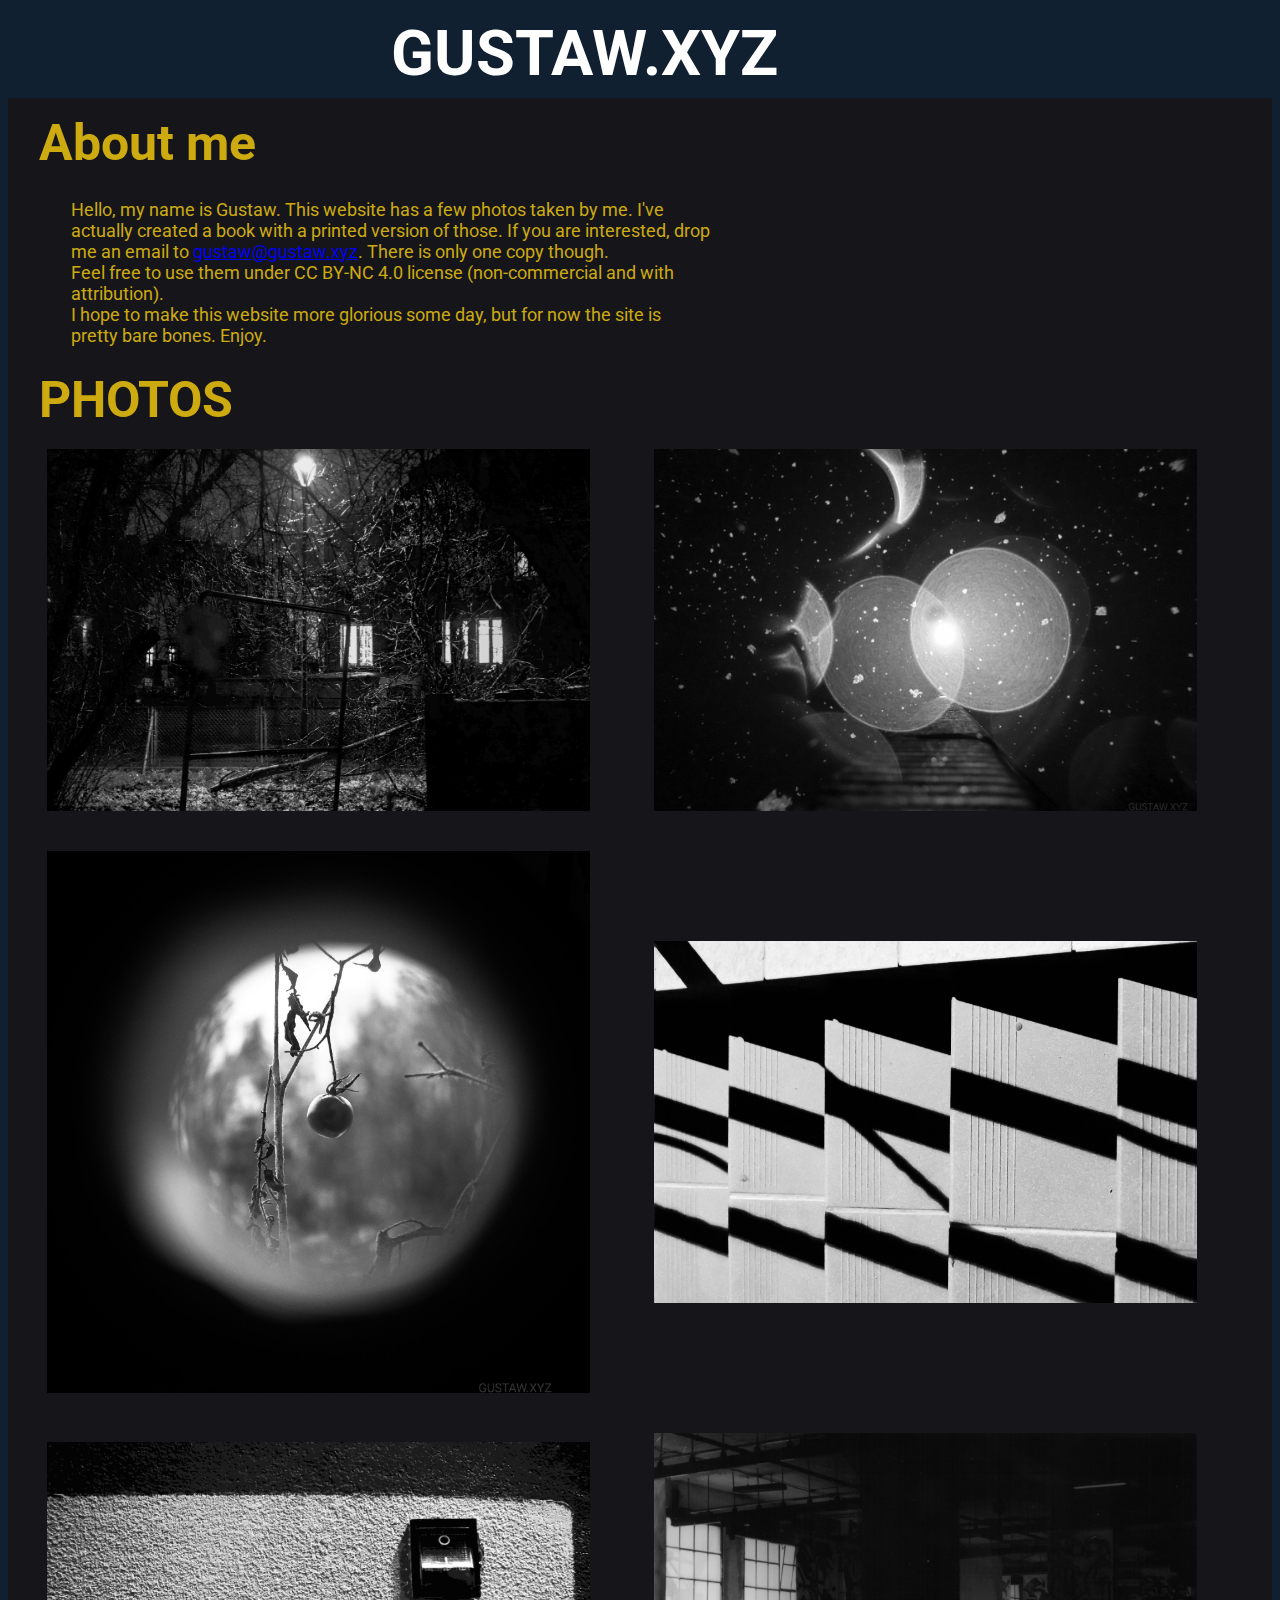
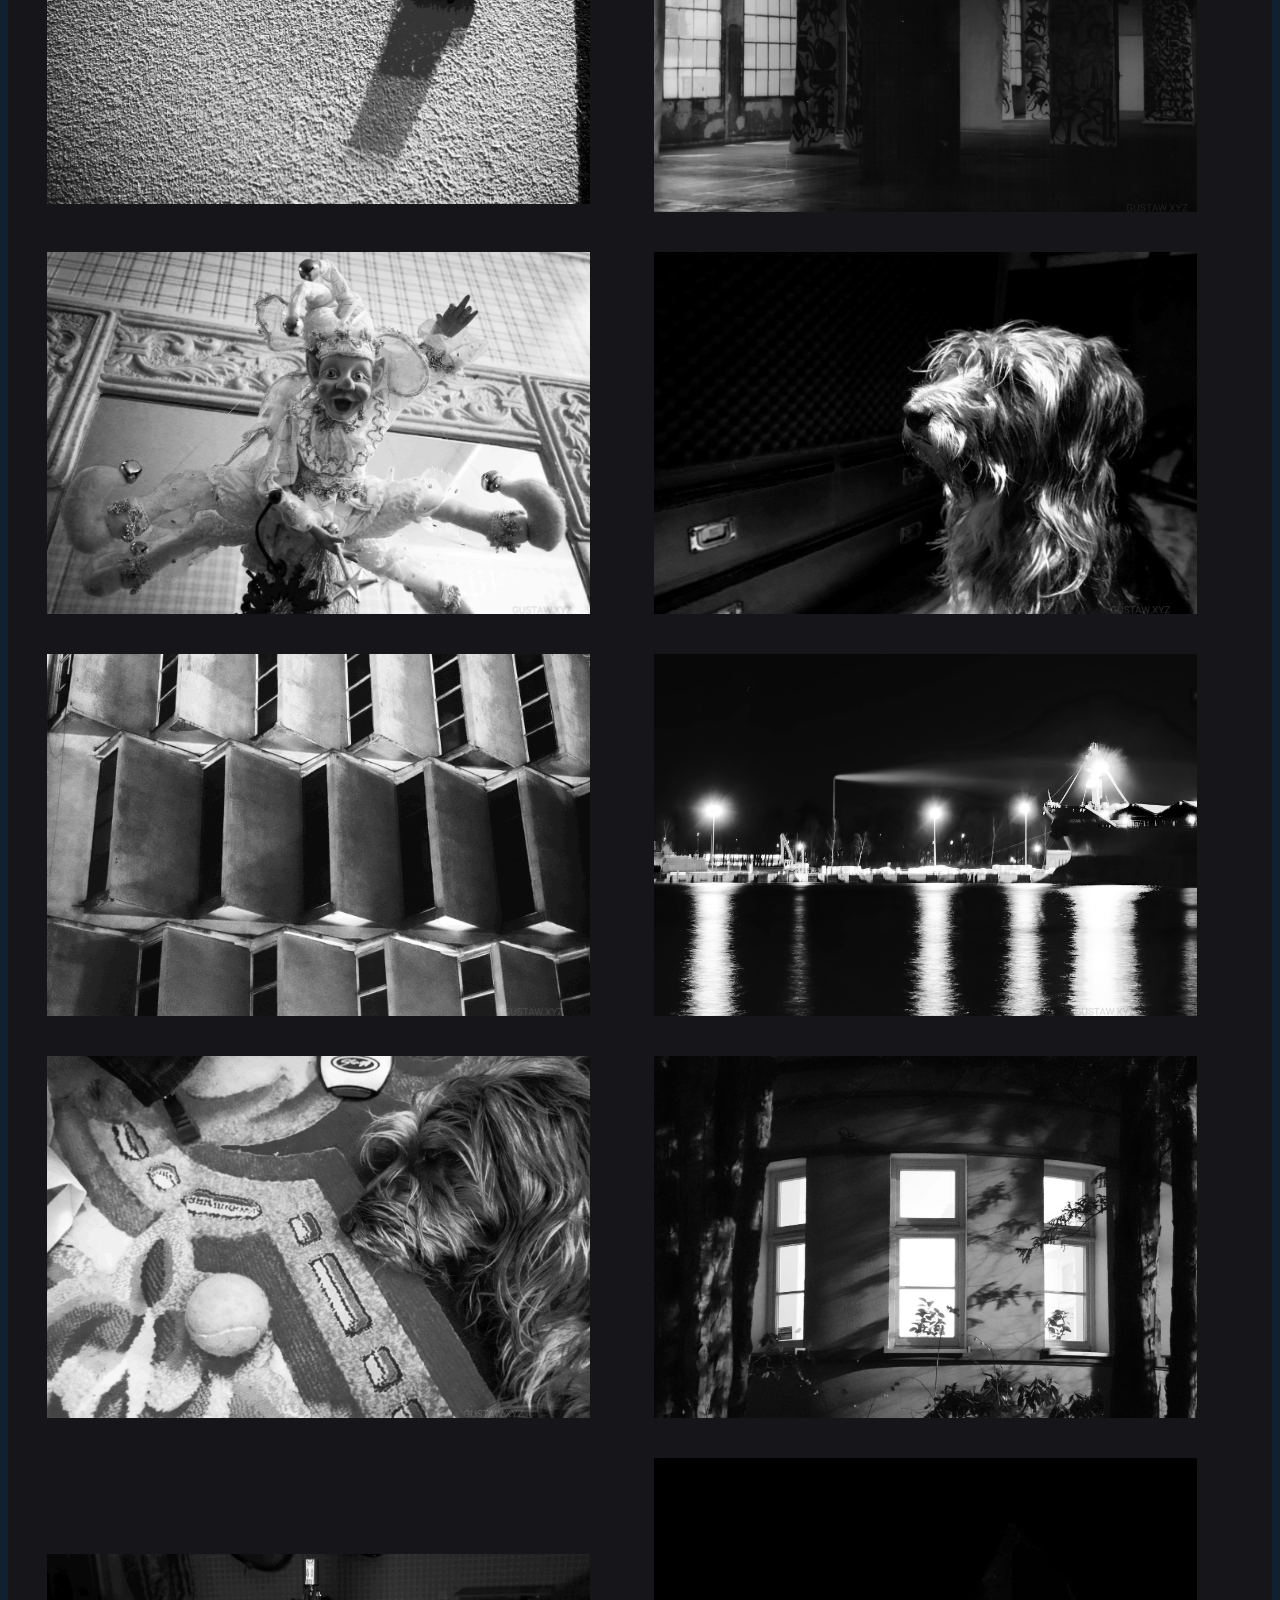
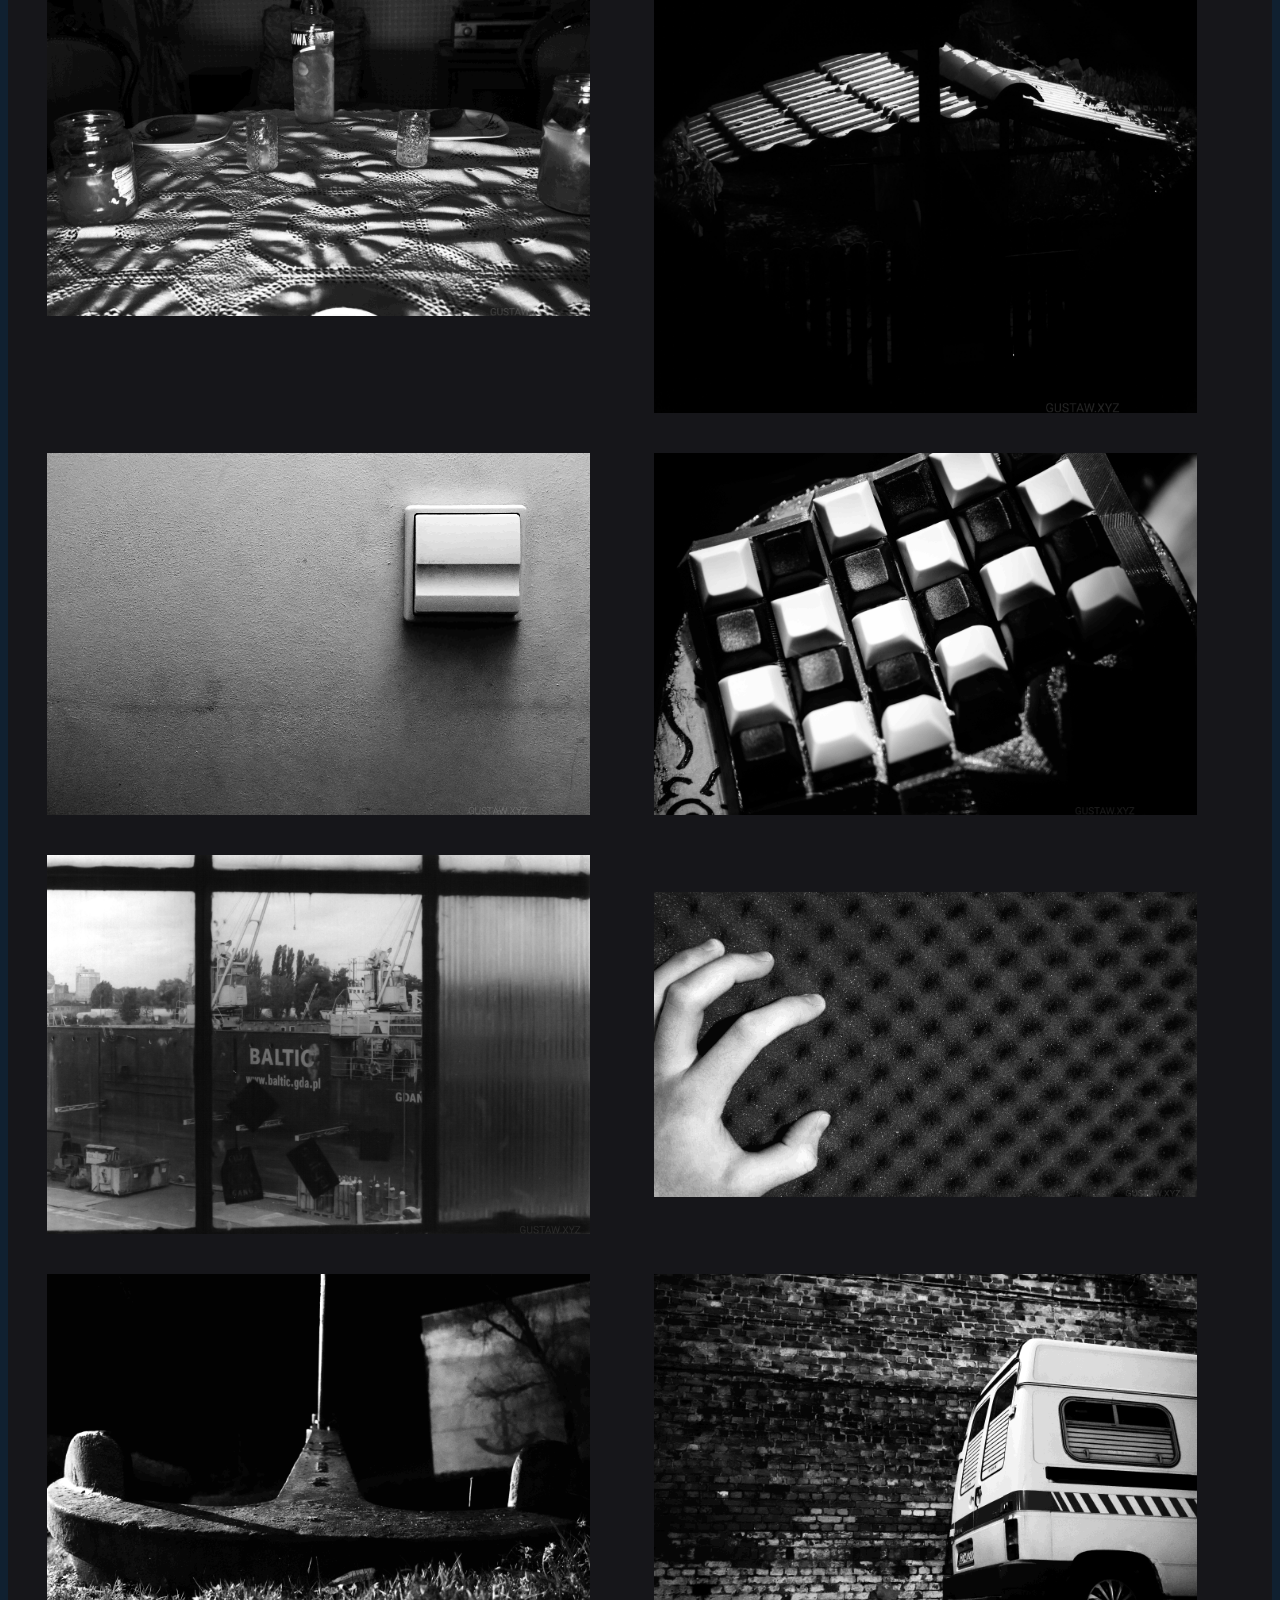
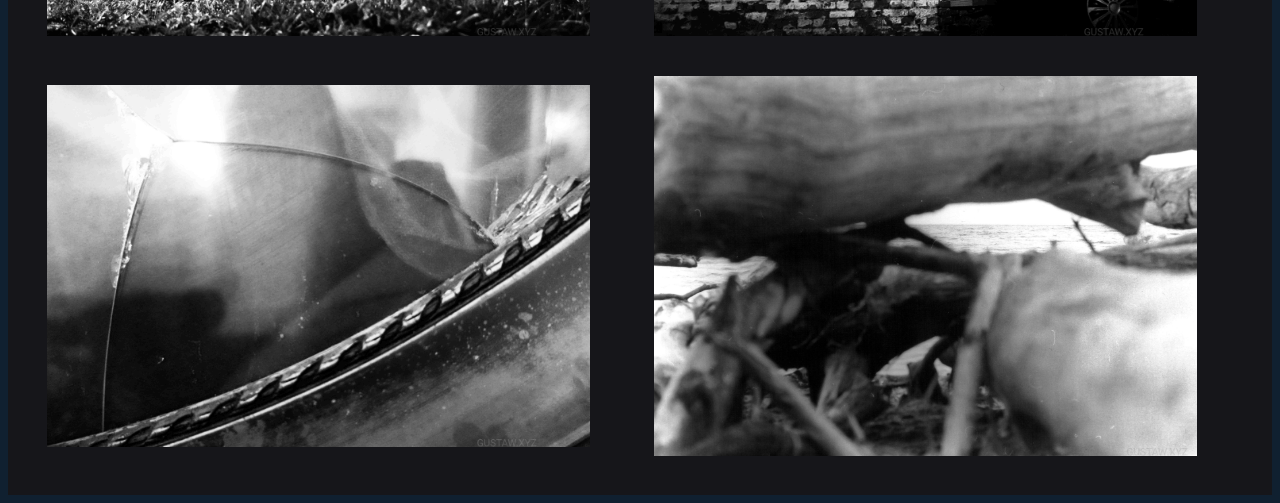
<file: index.html>
<html>

<head>
    <script async src="https://pagead2.googlesyndication.com/pagead/js/adsbygoogle.js?client=ca-pub-4096869880303059"
        crossorigin="anonymous"></script>
    <meta charset="utf-8">
    <link rel="stylesheet" href="main.css">
    <!-- <meta property="og:image" content="bg.png" /> -->
    <meta property="og:type" content="website" />
    <meta property="og:url" content="https://gustaw.xyz/" />
    <meta property="og:title" content="gustaw.xyz" />
    <meta property="og:description" content="This is my personal photography repository. All done by me." />
</head>

<body>

    <div class="title">
        <h1>GUSTAW.XYZ</h1>
    </div>

    <div class="floor">
        <div class="inset">
            <h2>About me</h2>
            <p>
                Hello, my name is Gustaw. This website has a few photos taken by me. I've actually created a book with a
                printed version of those. If you are interested, drop me an email to <a
                    href=mailto:gustaw@gustaw.xyz>gustaw@gustaw.xyz</a>. There is only one copy though. <br />
                Feel free to use them under CC BY-NC 4.0 license (non-commercial and with attribution). <br />
                I hope to make this website more glorious some day, but for now the site is pretty bare bones. Enjoy.
                <br />
            </p>
            <h2>PHOTOS</h2>
            <div id="border">
                <div id="images"></div>
            </div>
            <ins class="adsbygoogle" style="display:block" data-ad-client="ca-pub-4096869880303059"
                data-ad-slot="2222240244" data-ad-format="auto" data-full-width-responsive="true"></ins>
            <script>
                (adsbygoogle = window.adsbygoogle || []).push({});
            </script>

        </div>
    </div>
</body>

<script>
    const images = document.getElementById("images");
    const table = document.createElement('table');
    table.setAttribute("class", "images-table");
    table.border = '0';
    const tableBody = document.createElement('tbody');
    table.appendChild(tableBody);
    var files = Array("DSC00093.jpg", "DSC00123.jpg", "DSC00188.jpg", "DSC00200.jpg", "DSC00210.jpg", "elektrykow1.jpg", "IMG00246.jpg", "IMG00254.jpg", "IMG00295.jpg", "IMG00310.jpg", "IMG00383.jpg", "DSC00099.jpg", "DSC00146.jpg", "DSC00191.jpg", "DSC00204.jpg", "DSC00233.jpg", "elektrykow2.jpg", "IMG00250.jpg", "IMG00291.jpg", "IMG00298.jpg", "IMG00372.jpg", "morze.jpg")
    var rows = Math.floor(files.length / 2) + files.length % 2;
    var columns = 2;
    console.log(rows);
    for (let row = 0; row < rows; row++) {
        const tr = document.createElement('tr');
        tableBody.appendChild(tr);
        for (let column = 0; column < columns; column++) {
            const td = document.createElement('td');
            var elem;
            var ref;
            var imageNo = row * 2 + column;
            console.log(imageNo);
            if (imageNo < files.length) {
                elem = document.createElement("img");
                elem.setAttribute("src", "images/" + files[imageNo]);
                elem.setAttribute("class", "image");
                elem.setAttribute("alt", "some-name");
                ref = document.createElement("a");
                ref.setAttribute("href", "images/" + files[imageNo]);
            } else {
                elem = document.createTextNode("");
            }
            ref.appendChild(elem);
            td.appendChild(ref);
            tr.appendChild(td);
        }
    }
    images.appendChild(table);
</script>

</html>
</file>
<file: main.css>
@import url('https://fonts.googleapis.com/css?family=Montserrat');
@import url('https://fonts.googleapis.com/css?family=Roboto');

body {
  font-family: "Roboto";
  background-color: #102030;
  color: #CCAA10;
}

p {
  font-size: large;
  padding: 2vh;
  padding-left: 5vh;
  width: 50vw;
}

.title {
  color: #FFF;
  display: flex;
  flex-direction: column;
  align-items: center;
  justify-content: center;
  height: 10vh;
  width: 90vw;
}

.inset {
  padding: 2vh;
}

.floor {
  background-color: #16161A;
  background-size: cover;
  margin: 0px;
  padding:0px;
}

.images-table {
  width: 95vw;
}

.image {
  width: 90%;
  padding: 2vh;
}

h1 {
  font-size: 7vh;
  line-height: 1;
  margin: 1vh 1vw;
}

h2 {
  font-size: 50px;
  line-height: .75;
  margin: 1vh 1vw;
}
</file>
